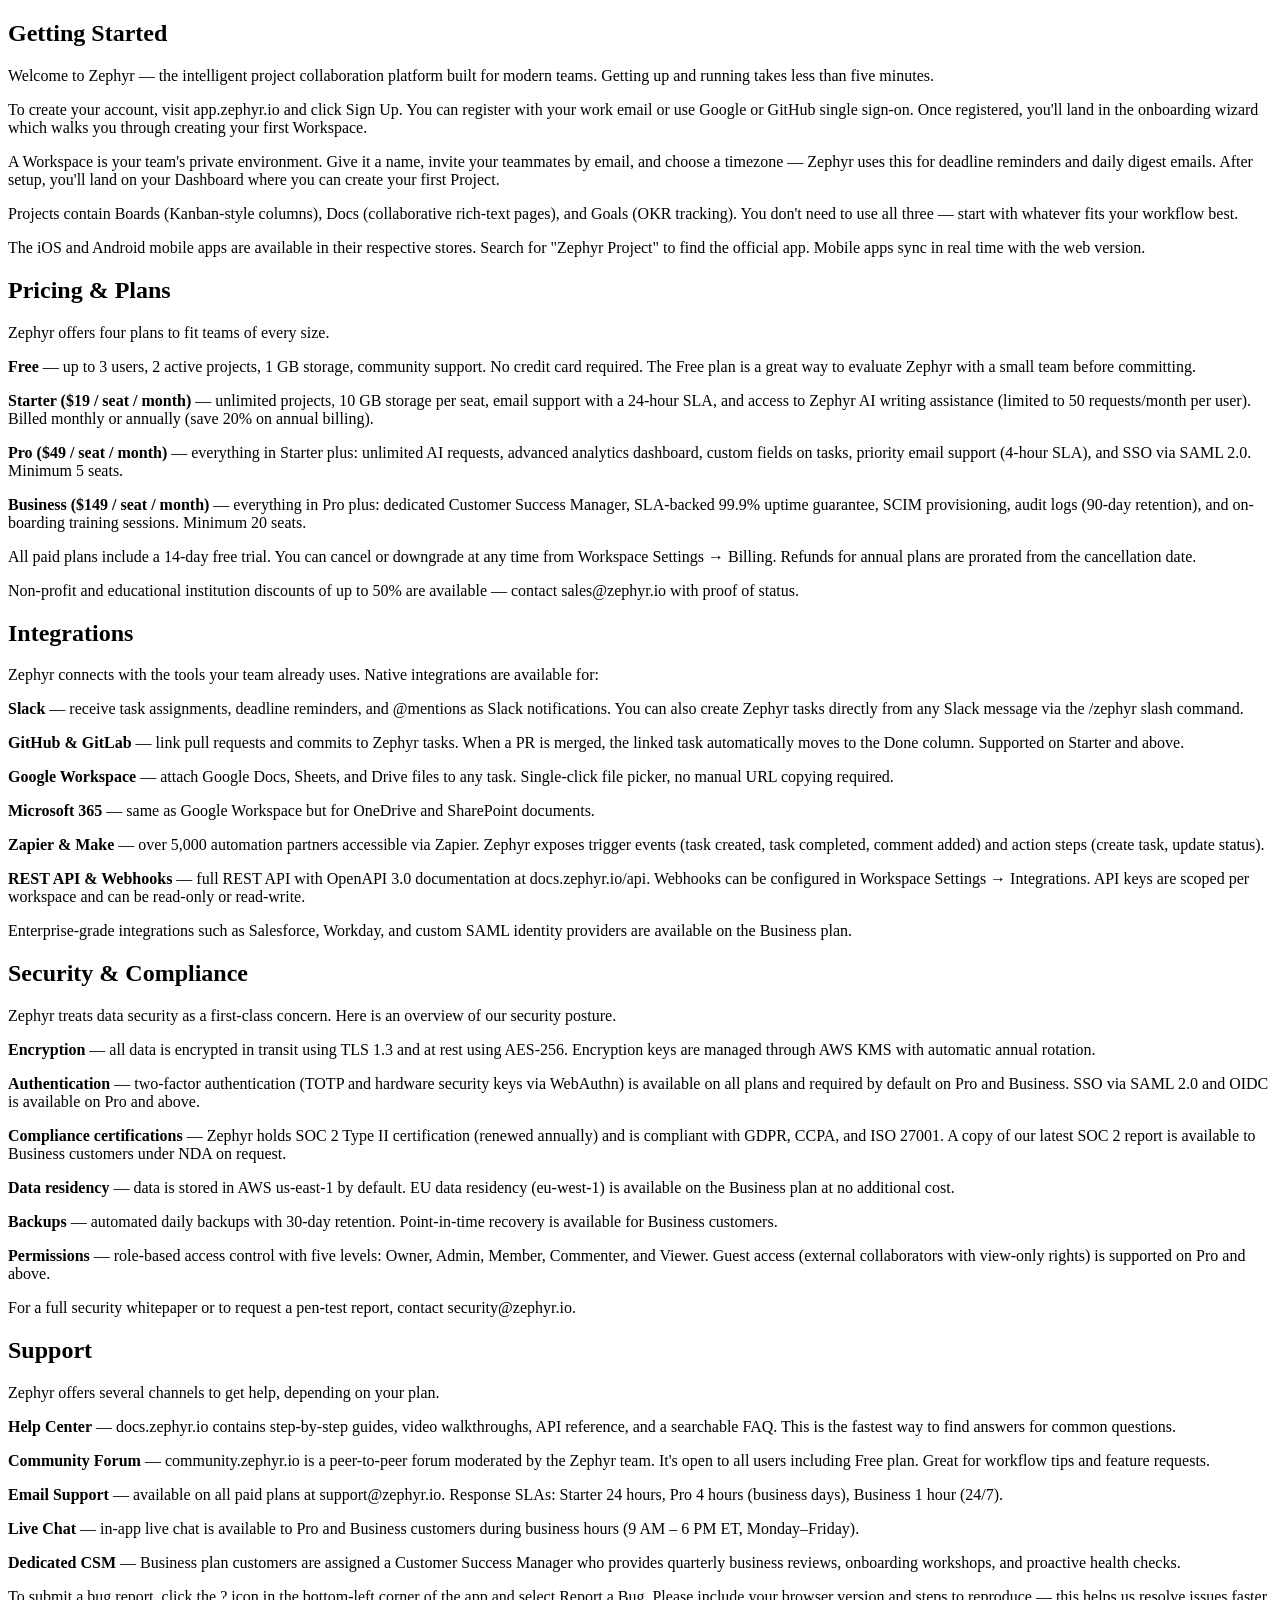
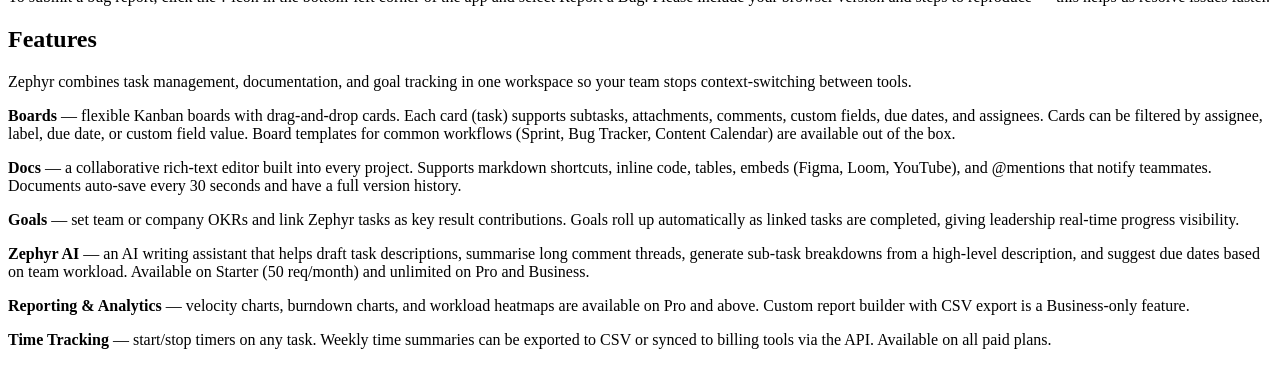
<file: data/knowledge.html>
<!doctype html>
<html lang="en">
<head><meta charset="UTF-8"><title>Zephyr Knowledge Base</title></head>
<body>

  <section data-keywords="getting started,setup,onboarding,sign up,install,create account,begin,first steps,quickstart,how to start">
    <h2>Getting Started</h2>
    <p>Welcome to Zephyr — the intelligent project collaboration platform built for modern teams. Getting up and running takes less than five minutes.</p>
    <p>To create your account, visit app.zephyr.io and click Sign Up. You can register with your work email or use Google or GitHub single sign-on. Once registered, you'll land in the onboarding wizard which walks you through creating your first Workspace.</p>
    <p>A Workspace is your team's private environment. Give it a name, invite your teammates by email, and choose a timezone — Zephyr uses this for deadline reminders and daily digest emails. After setup, you'll land on your Dashboard where you can create your first Project.</p>
    <p>Projects contain Boards (Kanban-style columns), Docs (collaborative rich-text pages), and Goals (OKR tracking). You don't need to use all three — start with whatever fits your workflow best.</p>
    <p>The iOS and Android mobile apps are available in their respective stores. Search for "Zephyr Project" to find the official app. Mobile apps sync in real time with the web version.</p>
  </section>

  <section data-keywords="pricing,cost,plans,how much,fees,subscription,billing,free plan,trial,upgrade,starter,pro,business,enterprise">
    <h2>Pricing &amp; Plans</h2>
    <p>Zephyr offers four plans to fit teams of every size.</p>
    <p><strong>Free</strong> — up to 3 users, 2 active projects, 1 GB storage, community support. No credit card required. The Free plan is a great way to evaluate Zephyr with a small team before committing.</p>
    <p><strong>Starter ($19 / seat / month)</strong> — unlimited projects, 10 GB storage per seat, email support with a 24-hour SLA, and access to Zephyr AI writing assistance (limited to 50 requests/month per user). Billed monthly or annually (save 20% on annual billing).</p>
    <p><strong>Pro ($49 / seat / month)</strong> — everything in Starter plus: unlimited AI requests, advanced analytics dashboard, custom fields on tasks, priority email support (4-hour SLA), and SSO via SAML 2.0. Minimum 5 seats.</p>
    <p><strong>Business ($149 / seat / month)</strong> — everything in Pro plus: dedicated Customer Success Manager, SLA-backed 99.9% uptime guarantee, SCIM provisioning, audit logs (90-day retention), and on-boarding training sessions. Minimum 20 seats.</p>
    <p>All paid plans include a 14-day free trial. You can cancel or downgrade at any time from Workspace Settings → Billing. Refunds for annual plans are prorated from the cancellation date.</p>
    <p>Non-profit and educational institution discounts of up to 50% are available — contact sales@zephyr.io with proof of status.</p>
  </section>

  <section data-keywords="integrations,connect,api,webhook,zapier,slack,github,jira,google,microsoft,third party,apps,plugins,automate">
    <h2>Integrations</h2>
    <p>Zephyr connects with the tools your team already uses. Native integrations are available for:</p>
    <p><strong>Slack</strong> — receive task assignments, deadline reminders, and @mentions as Slack notifications. You can also create Zephyr tasks directly from any Slack message via the /zephyr slash command.</p>
    <p><strong>GitHub &amp; GitLab</strong> — link pull requests and commits to Zephyr tasks. When a PR is merged, the linked task automatically moves to the Done column. Supported on Starter and above.</p>
    <p><strong>Google Workspace</strong> — attach Google Docs, Sheets, and Drive files to any task. Single-click file picker, no manual URL copying required.</p>
    <p><strong>Microsoft 365</strong> — same as Google Workspace but for OneDrive and SharePoint documents.</p>
    <p><strong>Zapier &amp; Make</strong> — over 5,000 automation partners accessible via Zapier. Zephyr exposes trigger events (task created, task completed, comment added) and action steps (create task, update status).</p>
    <p><strong>REST API &amp; Webhooks</strong> — full REST API with OpenAPI 3.0 documentation at docs.zephyr.io/api. Webhooks can be configured in Workspace Settings → Integrations. API keys are scoped per workspace and can be read-only or read-write.</p>
    <p>Enterprise-grade integrations such as Salesforce, Workday, and custom SAML identity providers are available on the Business plan.</p>
  </section>

  <section data-keywords="security,privacy,data,compliance,gdpr,soc2,encryption,sso,2fa,mfa,permissions,access,hipaa,iso27001,backup">
    <h2>Security &amp; Compliance</h2>
    <p>Zephyr treats data security as a first-class concern. Here is an overview of our security posture.</p>
    <p><strong>Encryption</strong> — all data is encrypted in transit using TLS 1.3 and at rest using AES-256. Encryption keys are managed through AWS KMS with automatic annual rotation.</p>
    <p><strong>Authentication</strong> — two-factor authentication (TOTP and hardware security keys via WebAuthn) is available on all plans and required by default on Pro and Business. SSO via SAML 2.0 and OIDC is available on Pro and above.</p>
    <p><strong>Compliance certifications</strong> — Zephyr holds SOC 2 Type II certification (renewed annually) and is compliant with GDPR, CCPA, and ISO 27001. A copy of our latest SOC 2 report is available to Business customers under NDA on request.</p>
    <p><strong>Data residency</strong> — data is stored in AWS us-east-1 by default. EU data residency (eu-west-1) is available on the Business plan at no additional cost.</p>
    <p><strong>Backups</strong> — automated daily backups with 30-day retention. Point-in-time recovery is available for Business customers.</p>
    <p><strong>Permissions</strong> — role-based access control with five levels: Owner, Admin, Member, Commenter, and Viewer. Guest access (external collaborators with view-only rights) is supported on Pro and above.</p>
    <p>For a full security whitepaper or to request a pen-test report, contact security@zephyr.io.</p>
  </section>

  <section data-keywords="support,help,contact,ticket,chat,response time,sla,documentation,community,troubleshoot,bug,issue,feedback">
    <h2>Support</h2>
    <p>Zephyr offers several channels to get help, depending on your plan.</p>
    <p><strong>Help Center</strong> — docs.zephyr.io contains step-by-step guides, video walkthroughs, API reference, and a searchable FAQ. This is the fastest way to find answers for common questions.</p>
    <p><strong>Community Forum</strong> — community.zephyr.io is a peer-to-peer forum moderated by the Zephyr team. It's open to all users including Free plan. Great for workflow tips and feature requests.</p>
    <p><strong>Email Support</strong> — available on all paid plans at support@zephyr.io. Response SLAs: Starter 24 hours, Pro 4 hours (business days), Business 1 hour (24/7).</p>
    <p><strong>Live Chat</strong> — in-app live chat is available to Pro and Business customers during business hours (9 AM – 6 PM ET, Monday–Friday).</p>
    <p><strong>Dedicated CSM</strong> — Business plan customers are assigned a Customer Success Manager who provides quarterly business reviews, onboarding workshops, and proactive health checks.</p>
    <p>To submit a bug report, click the ? icon in the bottom-left corner of the app and select Report a Bug. Please include your browser version and steps to reproduce — this helps us resolve issues faster.</p>
  </section>

  <section data-keywords="features,tasks,boards,kanban,docs,goals,okr,ai,automation,reporting,analytics,time tracking,calendar,gantt,templates">
    <h2>Features</h2>
    <p>Zephyr combines task management, documentation, and goal tracking in one workspace so your team stops context-switching between tools.</p>
    <p><strong>Boards</strong> — flexible Kanban boards with drag-and-drop cards. Each card (task) supports subtasks, attachments, comments, custom fields, due dates, and assignees. Cards can be filtered by assignee, label, due date, or custom field value. Board templates for common workflows (Sprint, Bug Tracker, Content Calendar) are available out of the box.</p>
    <p><strong>Docs</strong> — a collaborative rich-text editor built into every project. Supports markdown shortcuts, inline code, tables, embeds (Figma, Loom, YouTube), and @mentions that notify teammates. Documents auto-save every 30 seconds and have a full version history.</p>
    <p><strong>Goals</strong> — set team or company OKRs and link Zephyr tasks as key result contributions. Goals roll up automatically as linked tasks are completed, giving leadership real-time progress visibility.</p>
    <p><strong>Zephyr AI</strong> — an AI writing assistant that helps draft task descriptions, summarise long comment threads, generate sub-task breakdowns from a high-level description, and suggest due dates based on team workload. Available on Starter (50 req/month) and unlimited on Pro and Business.</p>
    <p><strong>Reporting &amp; Analytics</strong> — velocity charts, burndown charts, and workload heatmaps are available on Pro and above. Custom report builder with CSV export is a Business-only feature.</p>
    <p><strong>Time Tracking</strong> — start/stop timers on any task. Weekly time summaries can be exported to CSV or synced to billing tools via the API. Available on all paid plans.</p>
  </section>

</body>
</html>
</file>
